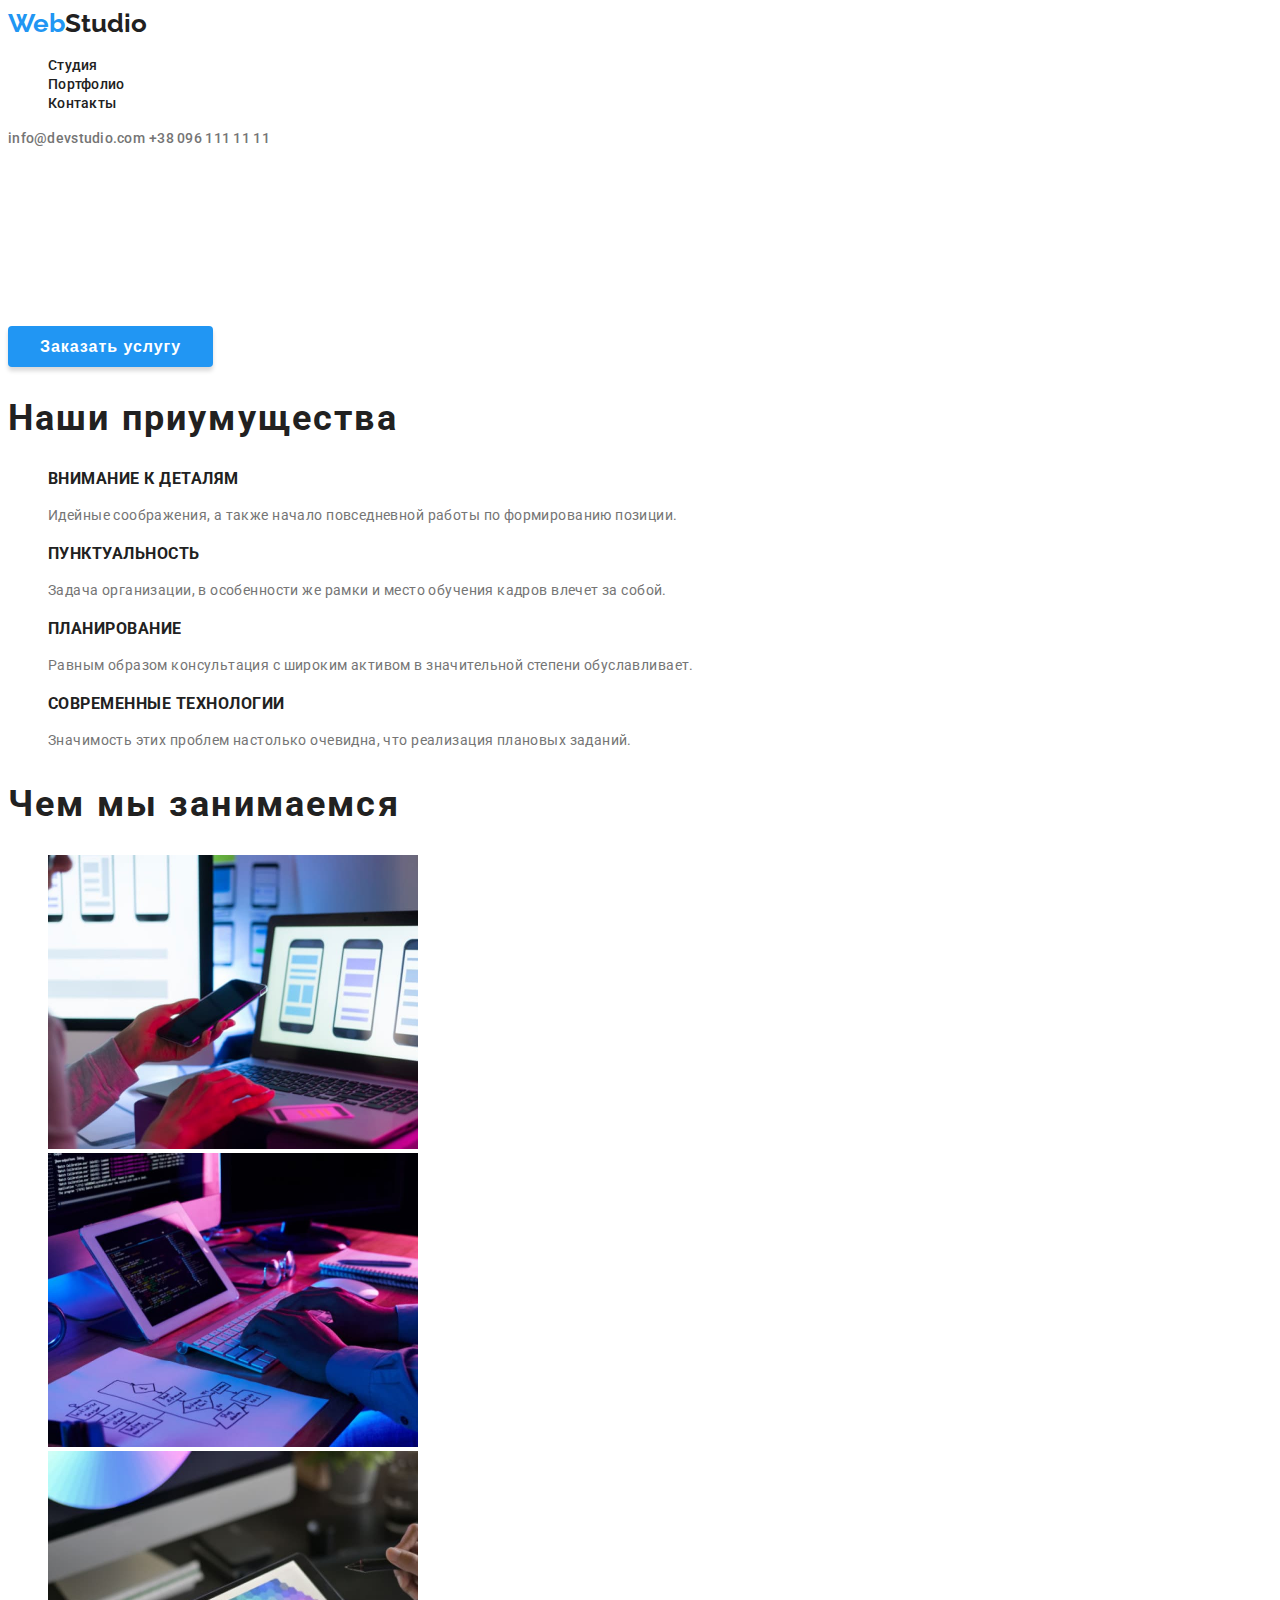
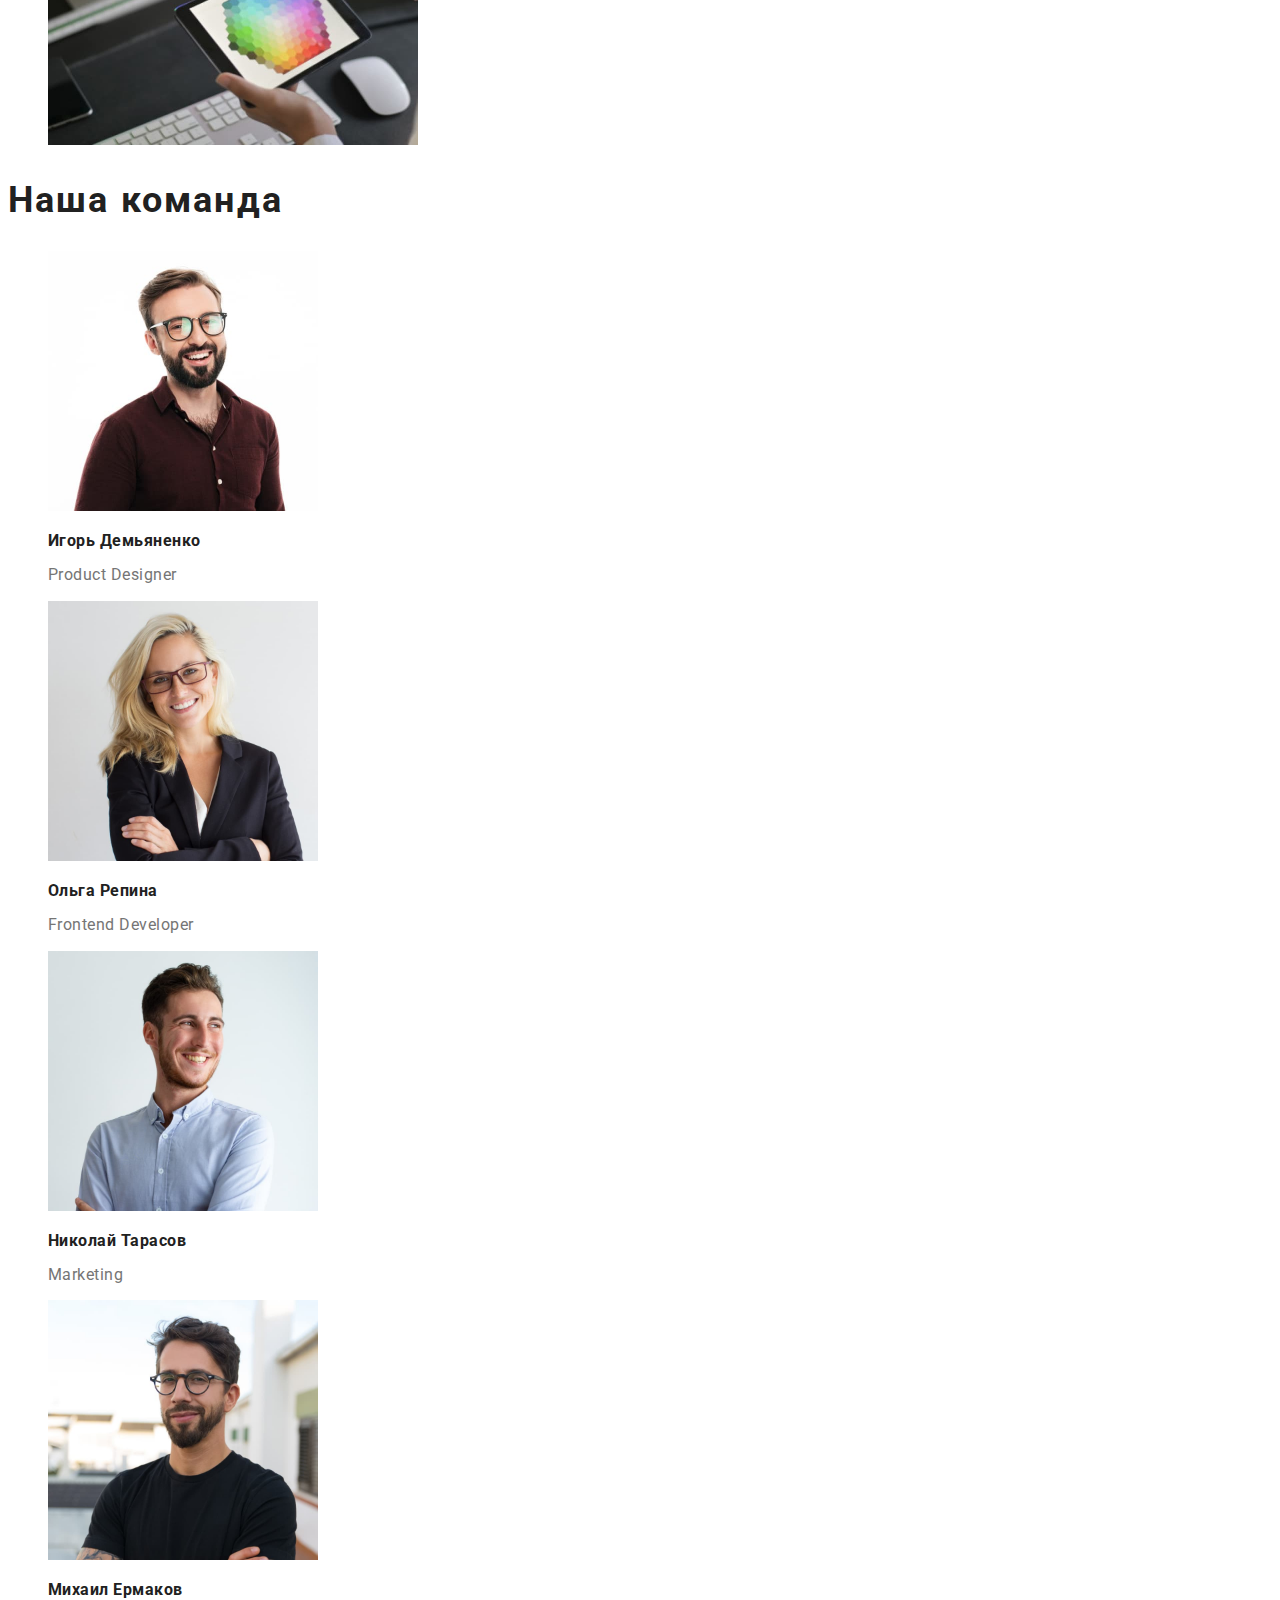
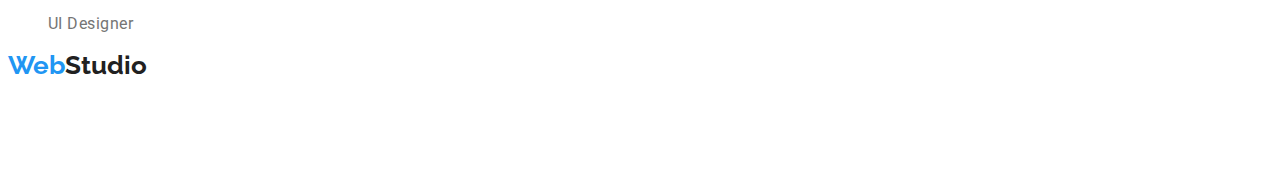
<file: index.html>
<!DOCTYPE html>
<html lang="en">
<head>
    <meta charset="UTF-8">
    <meta http-equiv="X-UA-Compatible" content="IE=edge">
    <meta name="viewport" content="width=device-width, initial-scale=1.0">
    <title>WebStudio</title>

    <link rel="preconnect" href="https://fonts.googleapis.com">
    <link rel="preconnect" href="https://fonts.gstatic.com" crossorigin>
    <link href="https://fonts.googleapis.com/css2?family=Raleway:wght@700&family=Roboto:wght@400;500;700;900&display=swap"
        rel="stylesheet">
   
    <link rel="stylesheet" href="./css/main.css">
  </head>
<body>
    <!-- Шапка сайта -->
   <header>
      
    <nav>
    <a class="logo-link" href="./index.html">
      Web<span>Studio</span>
    </a>
    
       <ul class="nav-menu">
           <li ><a class="nav-menu-link" href="">Студия</a> </li>  
           <li ><a class="nav-menu-link" href="./portfolio.html">Портфолио</a> </li>
           <li ><a class="nav-menu-link" href="">Контакты</a> </li>
      </ul>
    </nav>
    
         <a class="address-link" href="info@devstudio.com">info@devstudio.com</a>
         <a class="address-link" href="+380961111111">+38 096 111 11 11</a>
    
    </header>
<!-- Основная часть сайта -->
    <main>

        <section >
          <h1 class="hero-title">ЭФФЕКТИВНЫЕ РЕШЕНИЯ <br>
              ДЛЯ ВАШЕГО БИЗНЕСА</h1>
           <button class="button">Заказать услугу</button>
       </section>

       <section>
        <h2 class="title-h2">Наши приумущества</h2>

           <ul>
              <li>
                
                <h3 class="title-h3">ВНИМАНИЕ К ДЕТАЛЯМ</h3>
                <p class="paragraph">Идейные соображения, а также начало повседневной работы по формированию позиции.</p>
            <li> 
                 
                <h3 class="title-h3">ПУНКТУАЛЬНОСТЬ</h3>
                <p class="paragraph">Задача организации, в особенности же рамки и место обучения кадров влечет за собой.</p>
            <li>
                
                <h3 class="title-h3">ПЛАНИРОВАНИЕ</h3>
                <p class="paragraph">Равным образом консультация с широким активом в значительной степени обуславливает.</p>
            <li>
                
                <h3 class="title-h3">СОВРЕМЕННЫЕ ТЕХНОЛОГИИ</h3>
                <p class="paragraph">Значимость этих проблем настолько очевидна, что реализация плановых заданий.</p>
            <li> 

             </ul>   
          </section>

          <section>
            <h2 class="title-h2">Чем мы занимаемся</h2>
            <ul>
               

                <li><img src="./img/img1.jpg" alt="фото1"
                    width="370"
                    height="294">
                    
                </li>   
                <li><img src="./img/img2.jpg" alt="фото2"
                    width="370"
                    height="294">
                    
                </li>   
                <li>
                    <img src="./img/img3.jpg" alt="фото3"
                    width="370"
                    height="294">
                    
                </li>
            </ul>
         </section>
         
         <section>
             <h2 class="title-h2">Наша команда</h2>
             <ul>
                    <li>
                        <img src="./img/photo1.jpg" alt="Игор"
                        width="270"
                        height="260">
                        <h3 class="title-h3">Игорь Демьяненко</h3>
                        <p class="text-card">Product Designer</p>
                        
                    </li>
                    <li>
                        <img src="./img/photo2.jpg" alt="Ольга"
                        width="270"
                        height="260">
                        <h3 class="title-h3">Ольга Репина</h3>
                        <p class="text-card">Frontend Developer</p>
                      
                    </li>
                    <li>
                        <img src="./img/photo3.jpg" alt="Николай"
                        width="270"
                        height="260">
                        <h3 class="title-h3">Николай Тарасов</h3>
                        <p class="text-card">Marketing</p>
                       
                    </li>
                    <li>
                        <img src="./img/photo4.jpg" alt="Михаил"
                        width="270"
                        height="260">
                        <h3 class="title-h3">Михаил Ермаков</h3>
                        <p class="text-card">UI Designer</p>
                       
                    </li>
                  </ul>
        </section>
        
    </main>
    <!-- Футер -->
            <footer>
                <a class="logo-link" href="./index.html">
                   Web<span>Studio</span>
                </a>
                <address >
                    <ul>
                      <li><a class="address-link-footer" href="https://bit.ly/3pXMvUd" target="_blank" rel="noopener noreferrer"> <span>г. Киев, пр-т
                          Леси Украинки, 26</span> </a> </li>
                      <li><a class="address-link-footer" href="info@example.com">info@example.com</a> </li>
                      <li><a class="address-link-footer" href="tel:+380961111111">+38 096 111 11 11</a> </li>
                    </ul>
                  </address>
                 
                </footer>
                
             </body>
        </html>
</file>
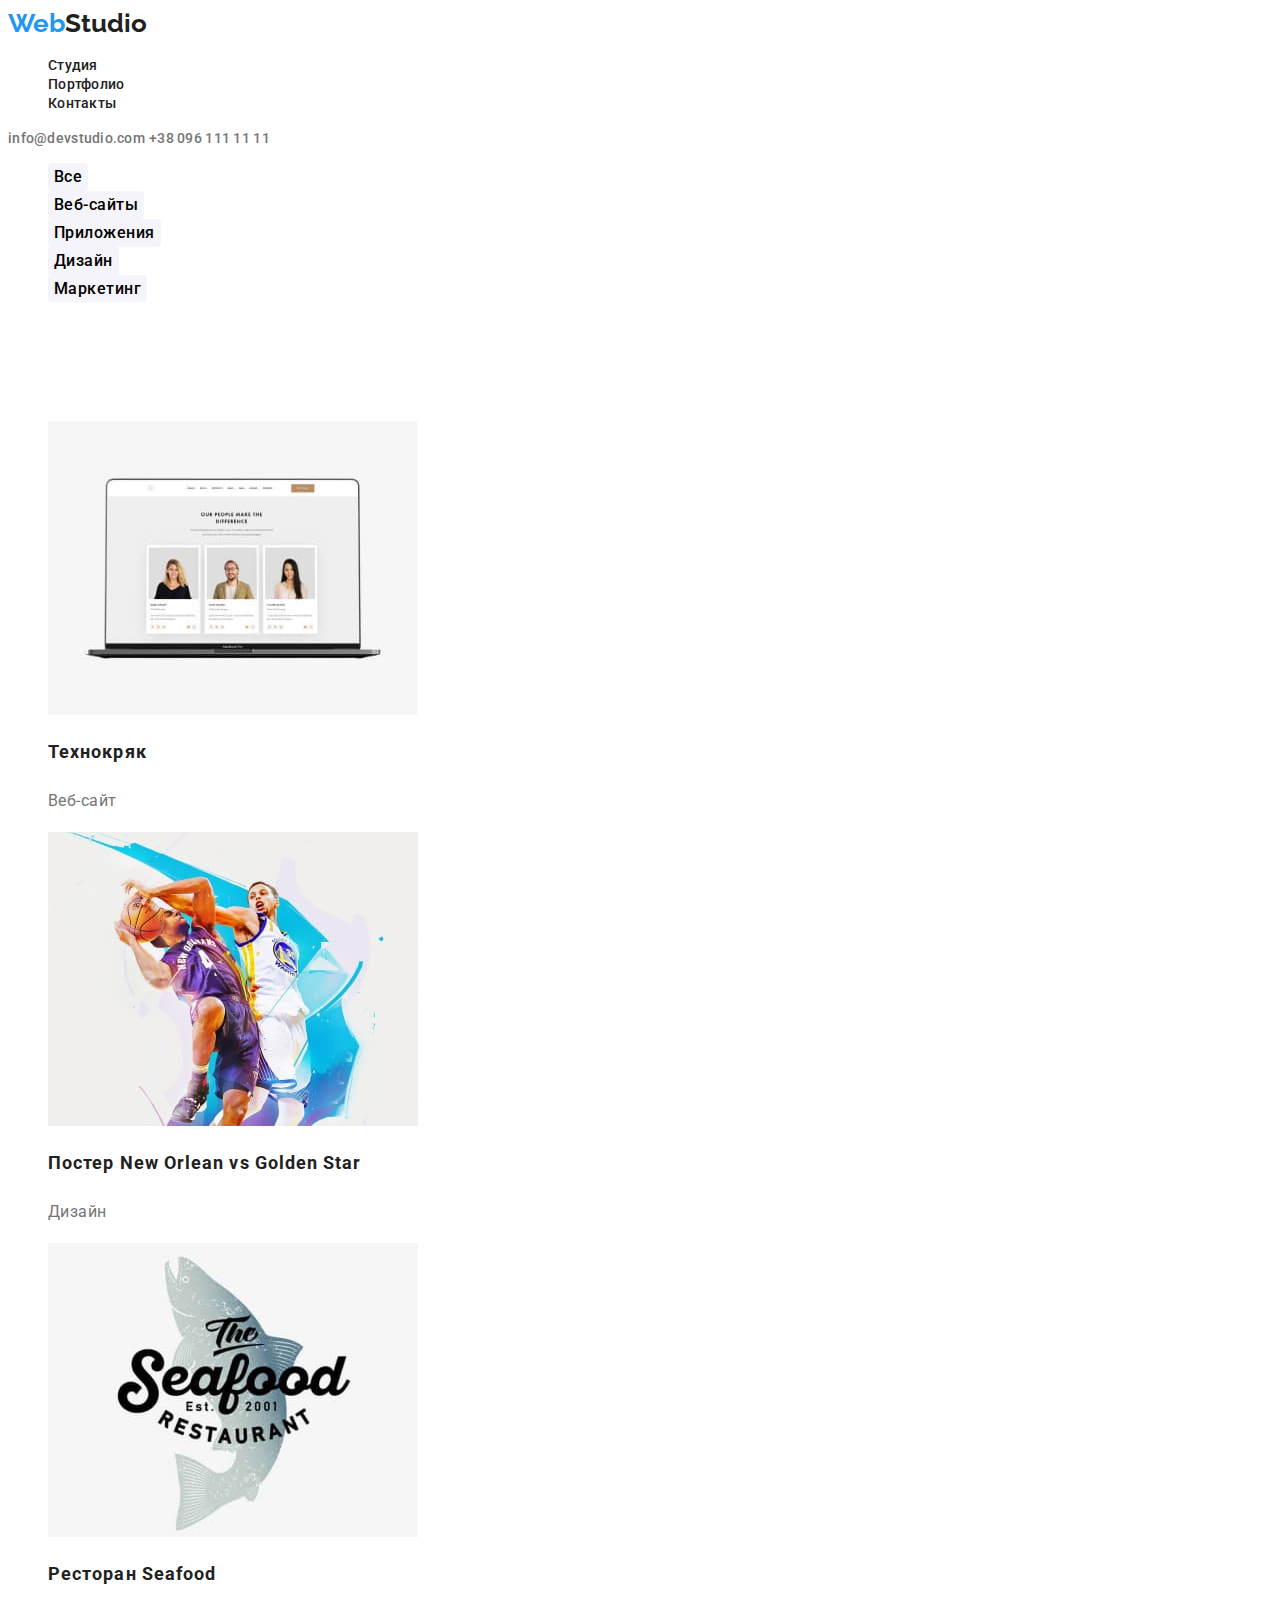
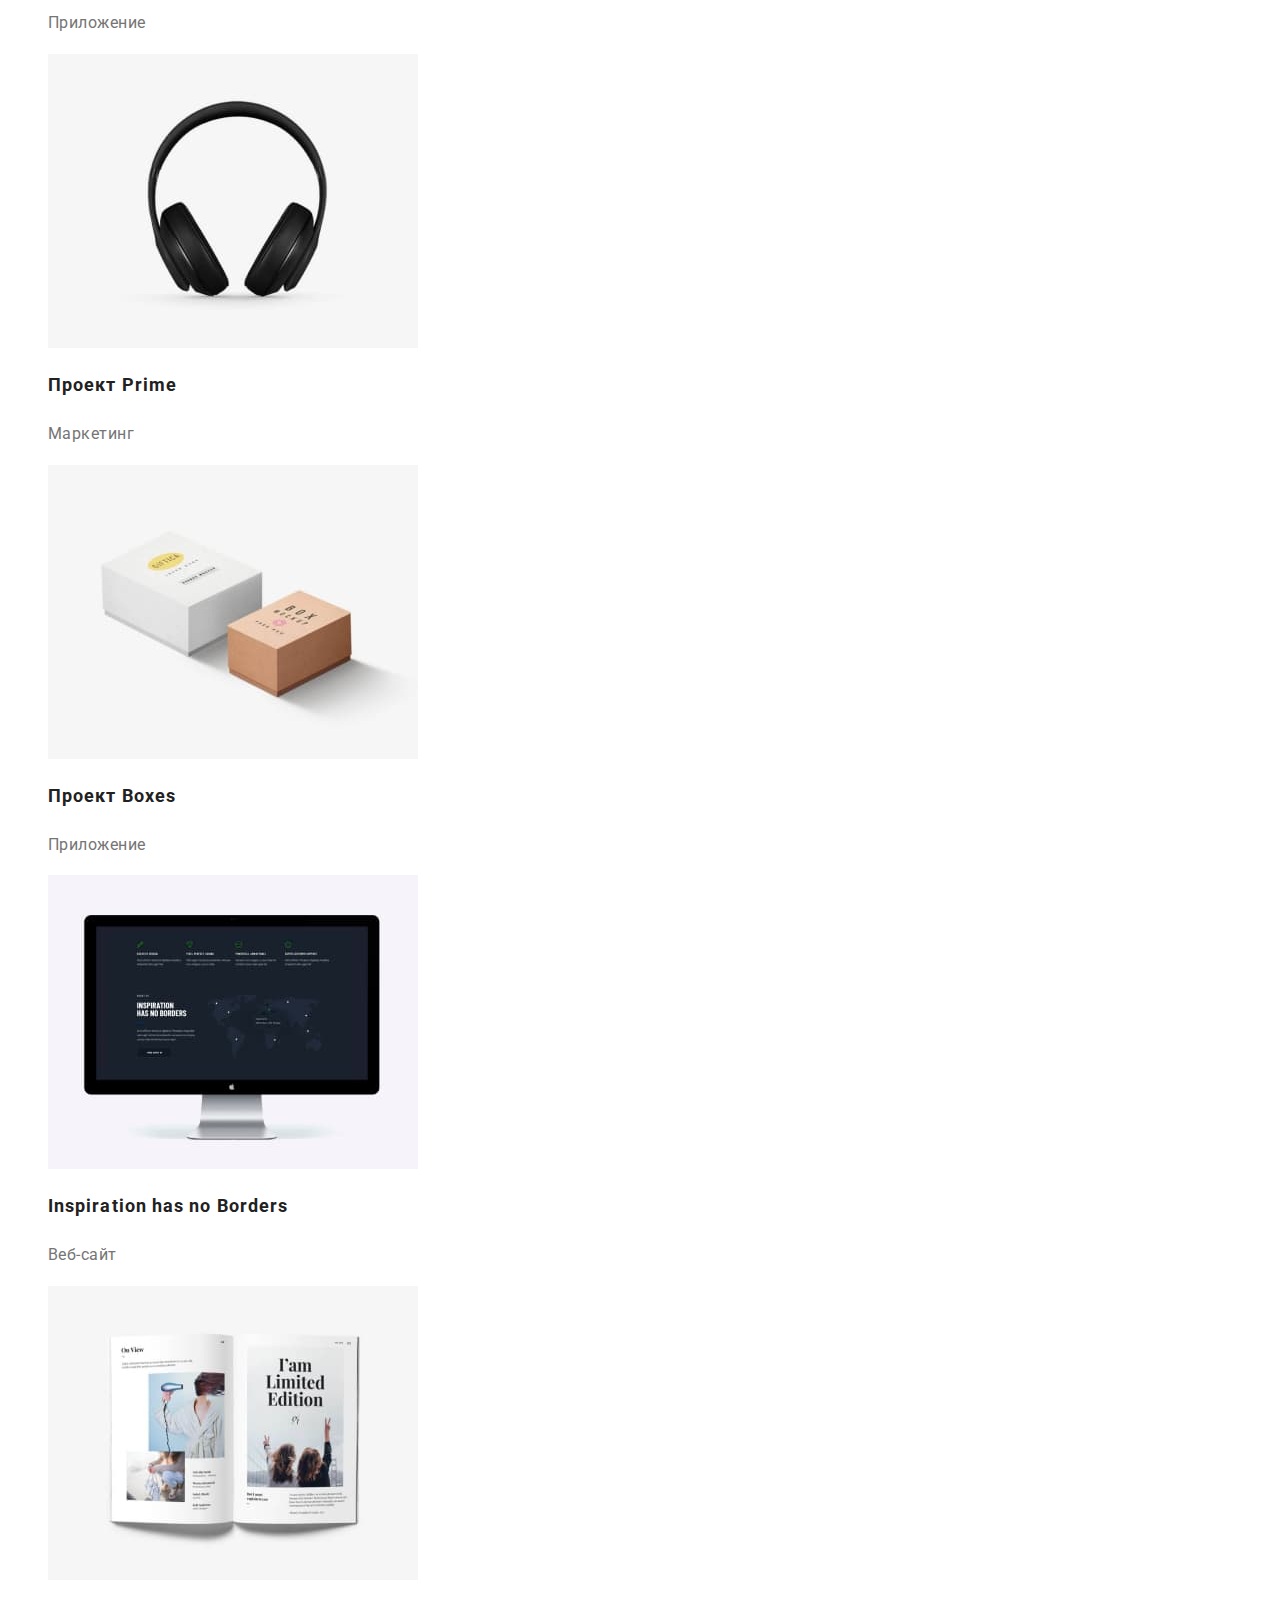
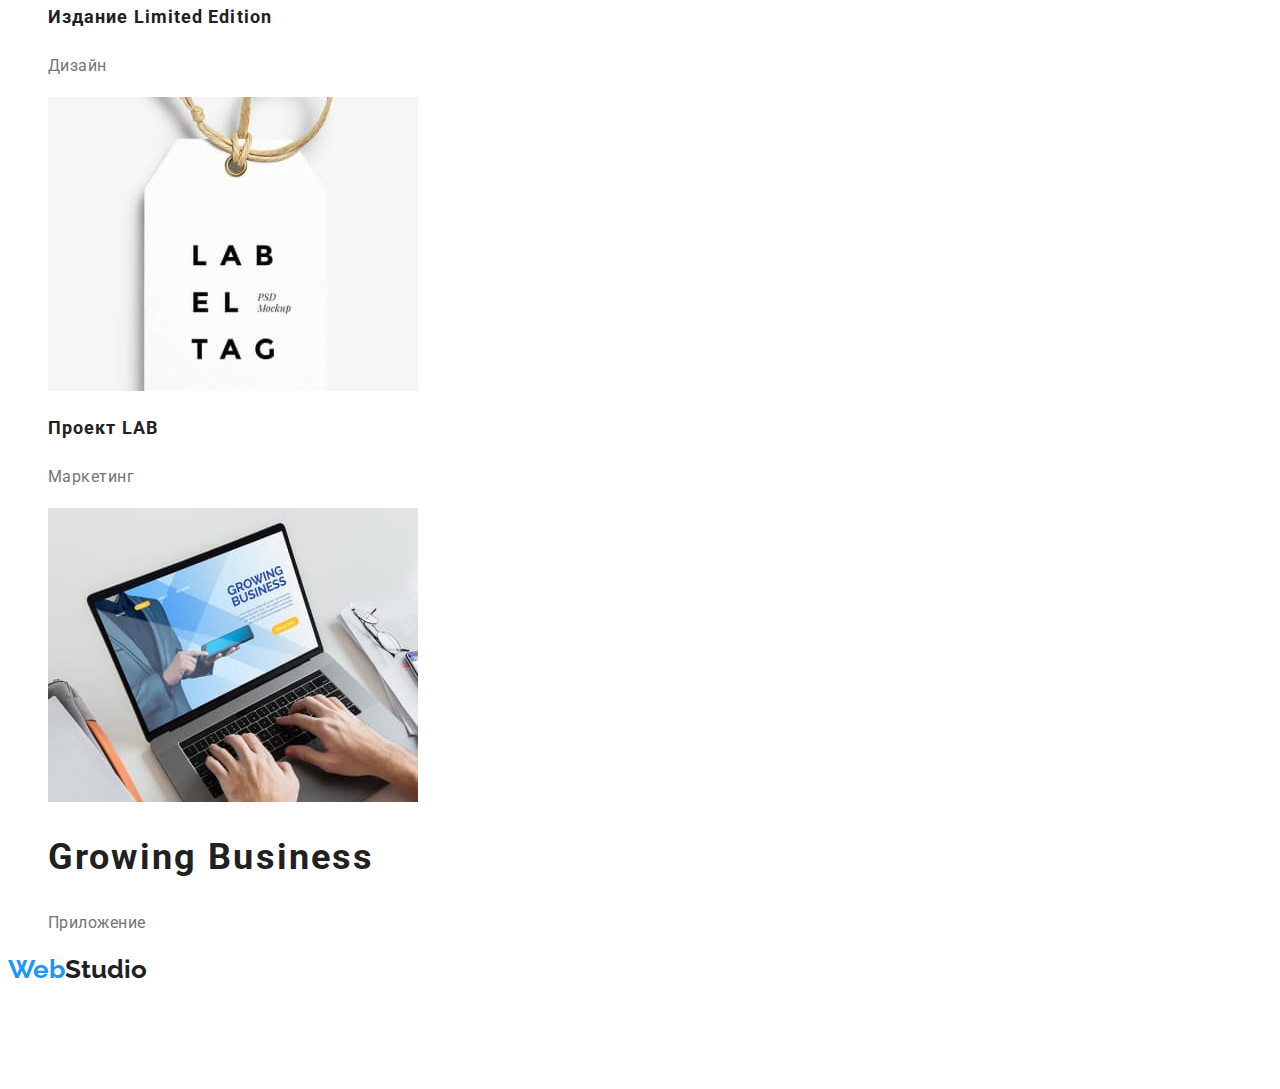
<file: portfolio.html>
<!DOCTYPE html>
<html lang="en">
<head>
    <meta charset="UTF-8">
    <meta http-equiv="X-UA-Compatible" content="IE=edge">
    <meta name="viewport" content="width=device-width, initial-scale=1.0">
    <title>Portfolio</title>

<link rel="preconnect" href="https://fonts.googleapis.com">
<link rel="preconnect" href="https://fonts.gstatic.com" crossorigin>
<link href="https://fonts.googleapis.com/css2?family=Raleway:wght@700&family=Roboto:wght@400;500;700;900&display=swap"
    rel="stylesheet">

    <link rel="stylesheet" href="./css/main.css">
</head>
<body>
    <header>
        <a class="logo-link" href="./index.html">
            Web<span>Studio</span>
        </a>
        <nav>

            <ul class="nav-menu">
             <li>
                 <a class="nav-menu-link" href="">Студия</a>
             </li>
             <li>
                 <a class="nav-menu-link" href="">Портфолио</a>
             </li>
             <li>
                 <a class="nav-menu-link" href="">Контакты</a>
             </li>
            </ul>
        </nav>
            <a class="address-link" href="mailto:info@devstudio.com">info@devstudio.com</a>
            <a class="address-link" href="tel:+380961111111">+38 096 111 11 11</a>
    </header>

<main>
    <section>
    <ul>
          <li><button class="btn-nav">Все</button></li>
          <li><button class="btn-nav">Веб-сайты</button></li>
          <li><button class="btn-nav">Приложения</button></li>
          <li><button class="btn-nav">Дизайн</button></li>
          <li><button class="btn-nav">Маркетинг</button></li>
    </ul>
        
            <h1 class="hero-title">Чем мы занимаемся</h1>
             <ul>
                <li>
                    <img src="./img/img.jpg" alt="Технокряк" width="370">
                    <h2 class="txt-title-card" >Технокряк</h2>
                    <p class="desc-card" >Веб-сайт</p>
                
     
                <li>
                    <img src="./img/img-1.jpg" alt="Постер" width="370">
                    <h2 class="txt-title-card" >Постер New Orlean vs Golden Star</h2>
                    <p class="desc-card" >Дизайн</p>
                

                <li>
                    <img src="./img/img-2.jpg" alt="Ресторан" width="370">
                    <h2 class="txt-title-card" >Ресторан Seafood</h2>
                    <p class="desc-card" >Приложение</p>
               

                <li>
                    <img src="./img/img-3.jpg" alt="Проект Прайм" width="370">
                    <h2 class="txt-title-card" >Проект Prime</h2>
                    <p class="desc-card" >Маркетинг</p>
                
     
                <li>
                    <img src="./img/img-4.jpg" a  lt="Проект Боксер" width="370">
                    <h2 class="txt-title-card" >Проект Boxes</h2>
                    <p class="desc-card" >Приложение</p>
                
               
                <li>
                    <img src="./img/img-5.jpg" alt="Веб-дизайн" width="370">
                    <h2 class="txt-title-card" >Inspiration has no Borders</h2>
                    <p class="desc-card" >Веб-сайт</p>
                
               
               <li>
                    <img src="./img/img-6.jpg" alt="Издание" width="370">
                    <h2 class="txt-title-card" >Издание Limited Edition</h2>
                    <p class="desc-card" >Дизайн</p>
                
                
                <li>
                    <img src="./img/img-7.jpg" alt="Проект ЛАБ" width="370">
                    <h2 class="txt-title-card" >Проект LAB</h2>
                    <p class="desc-card" >Маркетинг</p>
                
                
                <li>
                    <img src="./img/img-8.jpg" alt="Проект ЛАБ" width="370">
                    <h2 class="title-h2" >Growing Business</h2>
                    <p class="desc-card" >Приложение</p>
                
            </ul>
        </section>
    </main>

    <footer>

       <a class="logo-link" href="./index.html">
        Web<span>Studio</span>
    </a> 
       <address class="">
           <ul>
            <li><a class="address-link-footer" href="#"> <span>г. Киев, пр-т Леси Украинки, 26 </span></a></li> 
            <li><a class="address-link-footer" href="mailto:info@example.com">info@example.com</a></li> 
            <li><a class="address-link-footer" href="tel:+380991111111">+38 099 111 11 11</a></li> 
           </ul>
       </address>

    </footer>
</body>
</html>
</file>
<file: css/main.css>
html
body {
    font-family: 'Roboto';
}

:root {
    --accent-color: #2196F3;
    --text-color: #212121;
    --font-family-primary:'Roboto',sans-serif;
}


ul {
    list-style: none;
}

.logo-link {
    color: var(--accent-color);
    font-family: 'Raleway';
    font-size: 26px;
    font-weight: 700;
    line-height: 1.19;
    text-decoration: none;
}
    

.logo-link > span {
    color:var(--text-color);
    font-family: 'Raleway';
    font-size: 26px;
    font-weight: 700;
    line-height: 1.19;
    text-decoration: none;
    
}

.nav-menu-link {
    color: var(--text-color);
    font-weight: 500;
    font-size: 14px;
    line-height:1.14;
    letter-spacing: 0.02em;
    text-decoration: none;
}
    
.nav-menu-link:hover {
    color: var(--accent-color);
    font-weight: 500;
    font-size: 14px;
    line-height: 1.14;
    letter-spacing: 0.02em;
    text-decoration: none;
}  

.nav-menu-link:focus {
    color: var(--accent-color);
    font-weight: 500;
    font-size: 14px;
    line-height: 1.14;
    letter-spacing: 0.02em;
    text-decoration: none;
}

.address-link{
    color: #757575;
    font-style: normal;
    font-weight: 500;
    font-size: 14px;
    line-height: 1.14;
    letter-spacing: 0.02em;
    text-decoration: none;

}

.address-link:hover {
    color: var(--accent-color);
    font-style: normal;
    font-weight: 500;
    font-size: 14px;
    line-height: 1.14;
    letter-spacing: 0.02em;
    text-decoration: none;
}

.address-link:focus {
    color: var(--accent-color);
    font-style: normal;
    font-weight: 500;
    font-size: 14px;
    line-height: 1.14;
    letter-spacing: 0.02em;
}


.hero-title{
    color: #FFFFFF;
    font-family:'Roboto';
    font-weight: 900;
    font-size: 44px;
    line-height:1.36;
    letter-spacing: 0.06em;
    text-align: center;
}
.button{
    color: #FFFFFF;
    background-color: var(--accent-color);
    box-shadow: 0px 4px 4px rgba(0, 0, 0, 0.15);
    font-size: 16px;
    font-weight: 700;
    line-height: 1.36;
    letter-spacing: 0.06em;
    border: 0px;
    border-radius: 4px;
    padding: 10px 32px 10px 32px;
    
}

.title-h2{
    color: var(--text-color);
    font-size: 36px;
    font-weight: 700;
    line-height: 1.17;
    letter-spacing: 0.06em;

}

.title-h3{
    color: var(--text-color);
    font-size: 16px;
    font-weight: 700;
    line-height: 1.19;
    letter-spacing: 0.03em;

}
.paragraph{
    color: #757575;
    font-size: 14px;
    font-weight: 400;
    line-height: 1.71;
    letter-spacing: 0.03em; 
}

.text-card{
    color:#757575;
    font-size: 16px;
    font-weight: 400;
    line-height: 1.18;
    letter-spacing: 0.03em;
}

.address-link-footer{
    color: rgba(255, 255, 255, 0.6);
    font-style: normal;
    font-size: 14px;
    font-weight: 400;
    line-height:1.71;
    letter-spacing: 0.03em;
    text-decoration: none;
}

.address-link-footer>span {
    color: #FFFFFF;
    font-weight: 400;
    font-size: 14px;
    line-height: 1.71;
    letter-spacing: 0.03em;
    text-decoration: none;
}



.txt-title-card{
    color: var(--text-color);
    font-size: 18px;
    font-weight: 700;
    line-height: 2;
    letter-spacing: 0.06em;
}

.desc-card{
    color: #757575;
    font-size: 16px;
    font-weight: 400;
    line-height: 1.87;
    letter-spacing: 0.03em;
}

.btn-nav{
    font-family: var(--font-family-primary);
    background-color: #F5F4FA ;
    font-size: 16px;
    font-weight: 500;
    line-height:1.62;
    letter-spacing: 0.03em;
    border-radius: 4px;
    border: none;
    

}

.btn-nav:hover {
    color: #FFFFFF ;
    background-color: var(--accent-color);
    font-weight: 500;
    font-size: 16px;
    line-height: 1.62;
    letter-spacing: 0.03em;
    box-shadow: 0px 3px 1px rgba(0, 0, 0, 0.1), 0px 1px 2px rgba(0, 0, 0, 0.08), 0px 2px 2px rgba(0, 0, 0, 0.12);
    border-radius: 4px;
}

.btn-nav:focus{
    color: #FFFFFF;
    background-color: var(--accent-color);
    font-weight: 500;
    font-size: 16px;
    line-height: 1.62;
    letter-spacing: 0.03em;
    box-shadow: 0px 3px 1px rgba(0, 0, 0, 0.1), 0px 1px 2px rgba(0, 0, 0, 0.08), 0px 2px 2px rgba(0, 0, 0, 0.12);
    border-radius: 4px;
}
</file>
